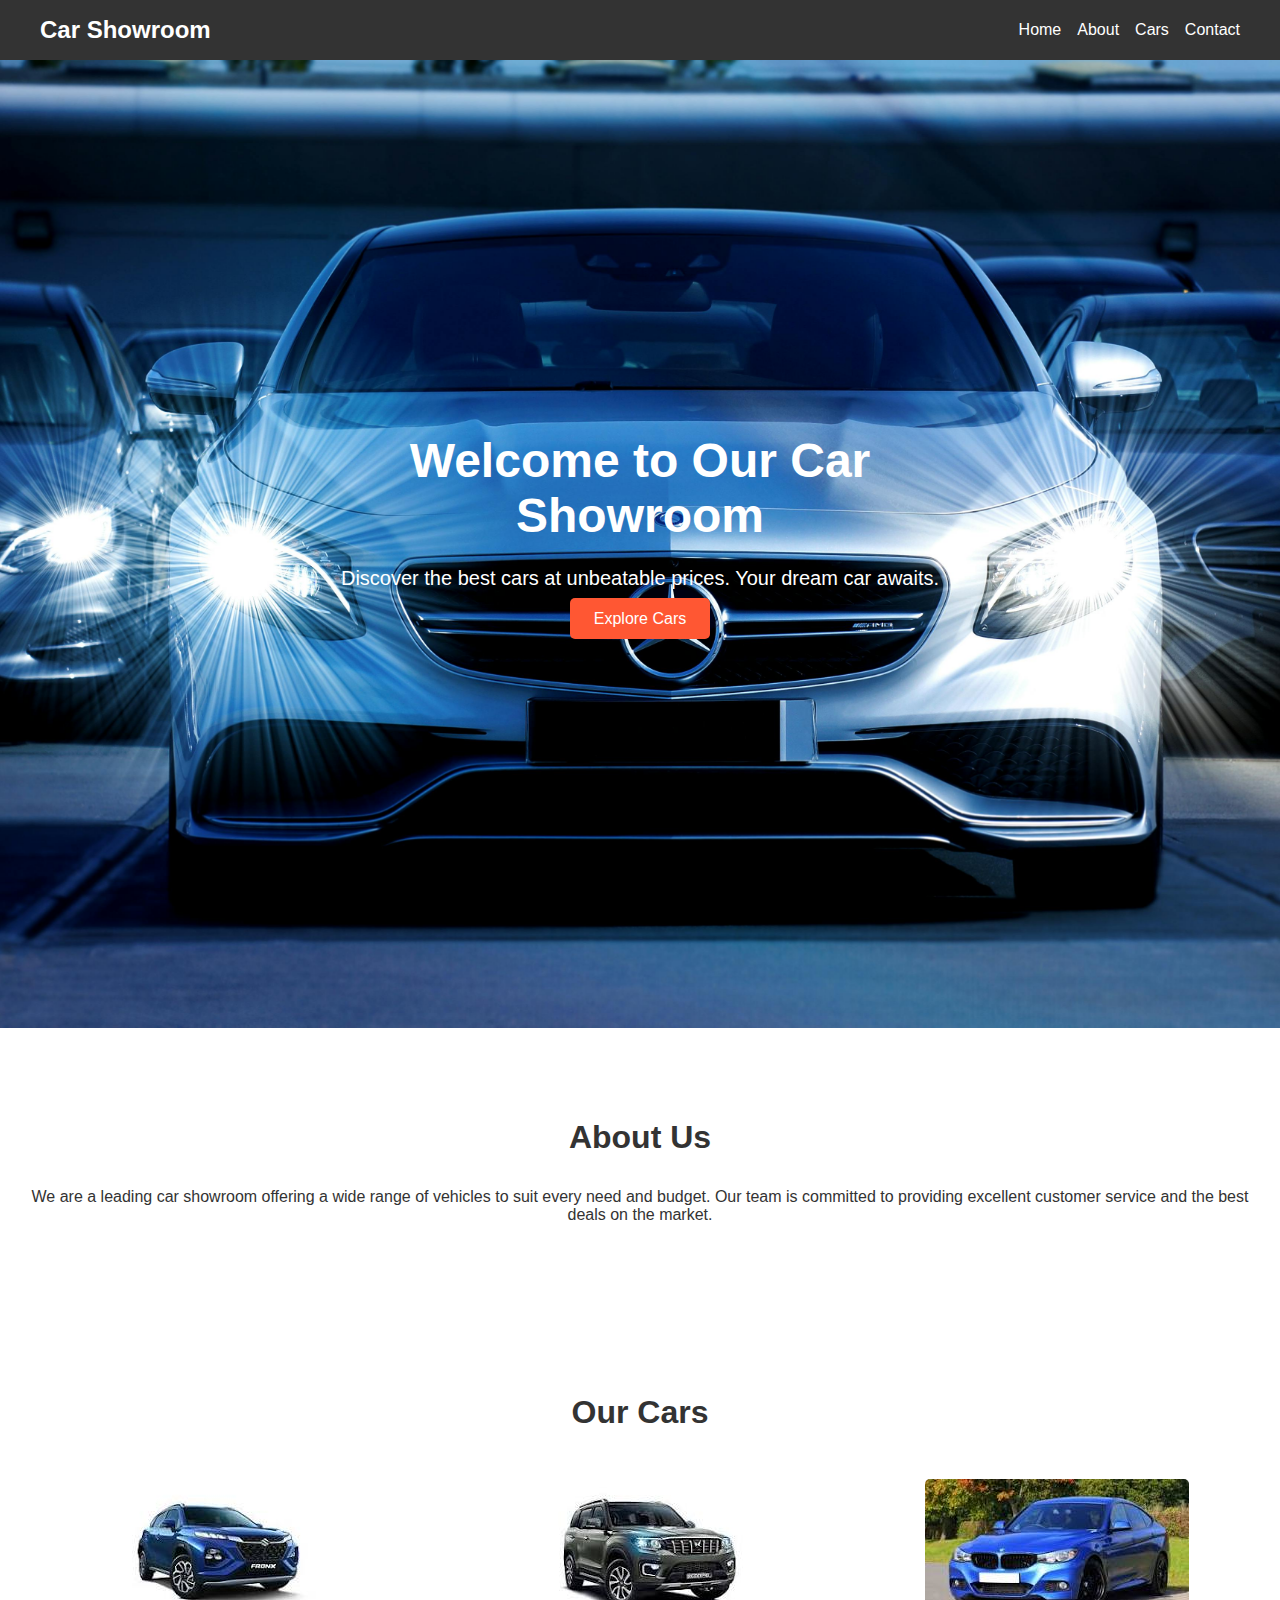
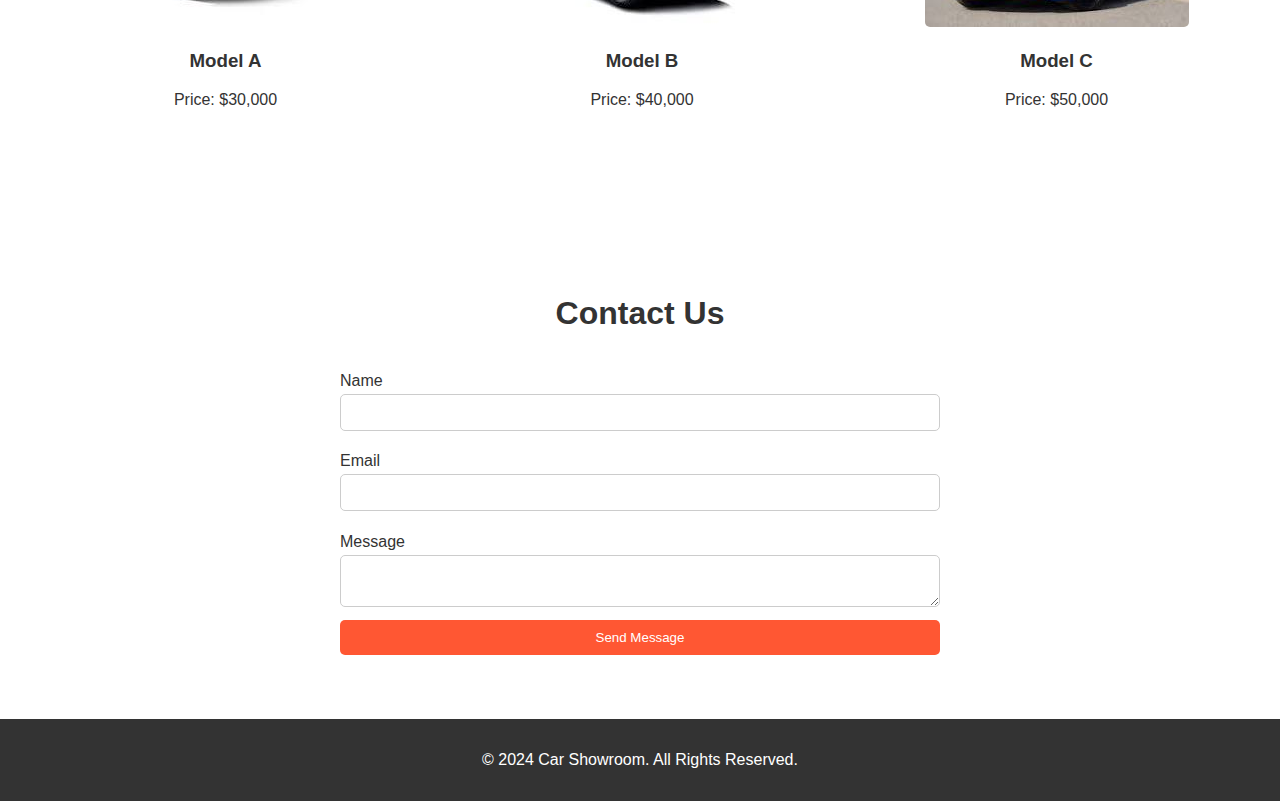
<file: Task 1/index.html>
<!DOCTYPE html>
<html lang="en">
<head>
    <meta charset="UTF-8">
    <meta name="viewport" content="width=device-width, initial-scale=1.0">
    <title>Car Showroom</title>
    <link rel="stylesheet" href="style.css">
</head>
<body>
    <header>
        <nav>
            <div class="logo">Car Showroom</div>
            <ul>
                <li><a href="#home">Home</a></li>
                <li><a href="#about">About</a></li>
                <li><a href="#cars">Cars</a></li>
                <li><a href="#contact">Contact</a></li>
            </ul>
        </nav>
    </header>
    <section id="hero">
        <div class="hero-content">
            <h1>Welcome to Our Car Showroom</h1>
            <p>Discover the best cars at unbeatable prices. Your dream car awaits.</p>
            <a href="#cars" class="btn">Explore Cars</a>
        </div>
    </section>
    <section id="about">
        <h2>About Us</h2>
        <p>We are a leading car showroom offering a wide range of vehicles to suit every need and budget. Our team is committed to providing excellent customer service and the best deals on the market.</p>
    </section>
    <section id="cars">
        <h2>Our Cars</h2>
        <div class="car-gallery">
            <div class="car-item">
                <img src="img\car1.jpg" alt="Car 1">
                <h3>Model A</h3>
                <p>Price: $30,000</p>
            </div>
            <div class="car-item">
                <img src="img\car2.jpg" alt="Car 2">
                <h3>Model B</h3>
                <p>Price: $40,000</p>
            </div>
            <div class="car-item">
                <img src="img\car3.jpg" alt="Car 3">
                <h3>Model C</h3>
                <p>Price: $50,000</p>
            </div>
        </div>
    </section>
    <section id="contact">
        <h2>Contact Us</h2>
        <form id="contact-form">
            <label for="name">Name</label>
            <input type="text" id="name" name="name" required>
            <label for="email">Email</label>
            <input type="email" id="email" name="email" required>
            <label for="message">Message</label>
            <textarea id="message" name="message" required></textarea>
            <button type="submit" class="btn">Send Message</button>
        </form>
    </section>
    <footer>
        <p>&copy; 2024 Car Showroom. All Rights Reserved.</p>
    </footer>

    <script src="script.js"></script>
</body>
</html>
</file>
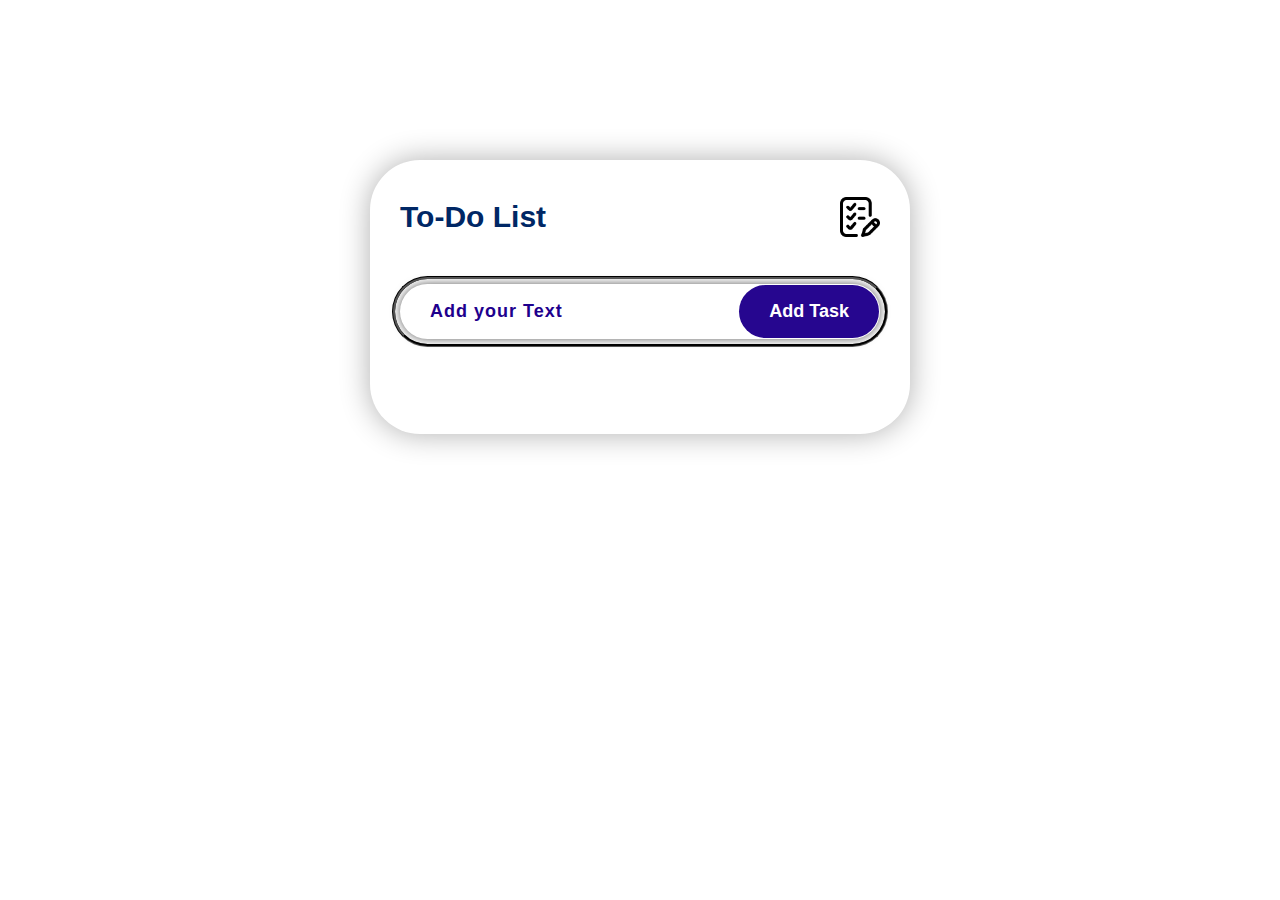
<file: Task 2/index.html>
<!DOCTYPE html>
<html lang="en">
<head>
    <meta charset="UTF-8">
    <meta name="viewport" content="width=device-width, initial-scale=1.0">
    <title>To-Do List</title>
    <link rel="stylesheet" href="style.css">
</head>
<body>
    <div class="container">
        <div class="todo-app">
            <h2>To-Do List <img src="images/icon.png"></h2>

            <div class="row">
                <input type="text" name="" id="input-box" placeholder="Add your Text">
                <button onclick="addTask()">Add Task</button>
            </div>

            <ul id="list-container">
                <!-- <li class="checked">Task 1</li>
                <li>Task 2</li>
                <li>Task 3</li> -->
            </ul>
        </div>
    </div>
    <script src="index.js"></script>
</body>
</html>
</file>
<file: Task 1/style.css>
/* styles.css */
body {
    margin: 0;
    font-family: Arial, sans-serif;
    color: #333;
}

header {
    background-color: #333;
    padding: 1em 0;
    color: white;
    position: fixed;
    width: 100%;
    top: 0;
    z-index: 1000;
}

nav {
    display: flex;
    justify-content: space-between;
    align-items: center;
    max-width: 1200px;
    margin: 0 auto;
    padding: 0 1em;
}

nav .logo {
    font-size: 1.5em;
    font-weight: bold;
}

nav ul {
    list-style: none;
    display: flex;
    margin: 0;
    padding: 0;
}

nav ul li {
    margin-left: 1em;
}

nav ul li a {
    color: white;
    text-decoration: none;
    font-size: 1em;
}

#hero {
    background: url('img\\car4.jpg') no-repeat center center/cover;
    height: 100vh;
    display: flex;
    justify-content: center;
    align-items: center;
    text-align: center;
    color: white;
}

.hero-content {
    max-width: 600px;
}

.hero-content h1 {
    font-size: 3em;
    margin-bottom: 0.5em;
}

.hero-content p {
    font-size: 1.25em;
    margin-bottom: 1em;
}

.hero-content .btn {
    background-color: #ff5733;
    color: white;
    padding: 0.75em 1.5em;
    text-decoration: none;
    border-radius: 5px;
    font-size: 1em;
    transition: background-color 0.3s;
}

.hero-content .btn:hover {
    background-color: #ff4500;
}

section {
    padding: 4em 1em;
    text-align: center;
}

section h2 {
    font-size: 2em;
    margin-bottom: 1em;
}

.car-gallery {
    display: flex;
    justify-content: space-around;
    flex-wrap: wrap;
}

.car-item {
    margin: 1em;
    text-align: center;
}

.car-item img {
    width: 100%;
    max-width: 300px;
    height: auto;
    border-radius: 5px;
}

form {
    display: flex;
    flex-direction: column;
    max-width: 600px;
    margin: 0 auto;
}

form label {
    text-align: left;
    margin: 0.5em 0 0.25em;
}

form input, form textarea {
    padding: 0.75em;
    margin-bottom: 1em;
    border: 1px solid #ccc;
    border-radius: 5px;
}

form button {
    background-color: #ff5733;
    color: white;
    padding: 0.75em;
    border: none;
    border-radius: 5px;
    cursor: pointer;
    transition: background-color 0.3s;
}

form button:hover {
    background-color: #ff4500;
}

footer {
    background-color: #333;
    color: white;
    text-align: center;
    padding: 1em 0;
}
</file>
<file: Task 2/style.css>
*{
    margin: 0;
    padding: 0;
    box-sizing: border-box;
    font-family: 'Poppins', sans-serif;
}


.container {
    width: 100%;
    min-height: 100vh;
    /* background: linear-gradient(to top, #cfd9df 0%, #e2ebf0 100%); */
    padding: 10px;
}


.todo-app{
    width: 100%;
    max-width: 540px;
    background: #fff;
    margin:150px auto 20px;
    padding: 40px 30px 70px;
    border-radius: 50px;
    /* box-shadow: 0px 0px 50px #afafaf; */
    box-shadow: 0px 0px 30px #afafaf;

    /* box-shadow: 0 0 5px 30px #d6d6d6; */
}

h2{
    color:#002765;
    display: flex;
    align-items: center;
    margin-bottom: 50px;
    font-size: 30px;
    position: relative;
}

.todo-app h2 img{
    position: absolute;
    right: 0;
    width: 40px;
    margin-left: 20px;
}

.row{
    display: flex;
    align-items: center;
    justify-content: space-between;
    /* background: #edeef0; */
    background: #fff;
    border: none;
    outline: 3px groove #000;
    outline-offset: 5px;
    border-radius: 30px;
    padding-left: 20px;
    margin-bottom: 25px;
    box-shadow: 0px 0px 10px #5d5d5d;
}

.row input{
    flex: 1; /*text full availabe width*/
    border:none ;
    outline: none;
    padding: 10px;
    background: transparent;
    font-size: 18px;
    font-weight: 600;
    letter-spacing: 1px;
}
.row input::placeholder{
    color: #1e008d;
}

.row button{
    border: none;
    outline: none;
    padding: 16px 30px;
    /* background:linear-gradient(45deg,#161823,#16386a) ; */
    background: #26068f;
    color: #fff;
    font-size: 18px;
    font-weight: 600;
    cursor: pointer;
    border-radius: 30px;
    margin: 1px;
}

ul li{
    list-style: none;
    font-size: 18px;
    font-weight: 500;
    letter-spacing: 1px;
    padding: 12px 8px 12px 50px;
    user-select: none;
    cursor: pointer;
    position: relative;
    margin-block: 10px;
}

ul li::before{
    content: '';
    position: absolute;
    height: 30px;
    width: 30px;
    border-radius: 50%;
    background: url(images/unchecked.png);
    background-size: cover;
    background-position: center;
    top:12px;
    left: 8px;
}

ul li.checked{
    background: #3700a4;
    color: #fff;
    border-radius: 50px;
}

ul li.checked::before{
    background: url(images/checked.png);
    background-size: cover;
}

ul li span{
    position: absolute;
    top: 10px;
    margin-right: 5px;
    width: 30px;
    height: 30px;
    font-size: 22px;
    color: #000;
    line-height: 30px;
    text-align: center;
    border-radius: 50%;
}

ul li.checked span{
    color: #ffffff;
}

ul li.checked span:hover{
    background: #fff;
    color: #000;
}

ul li span:hover{
    background: #000;
    color: #fff;
}
</file>
